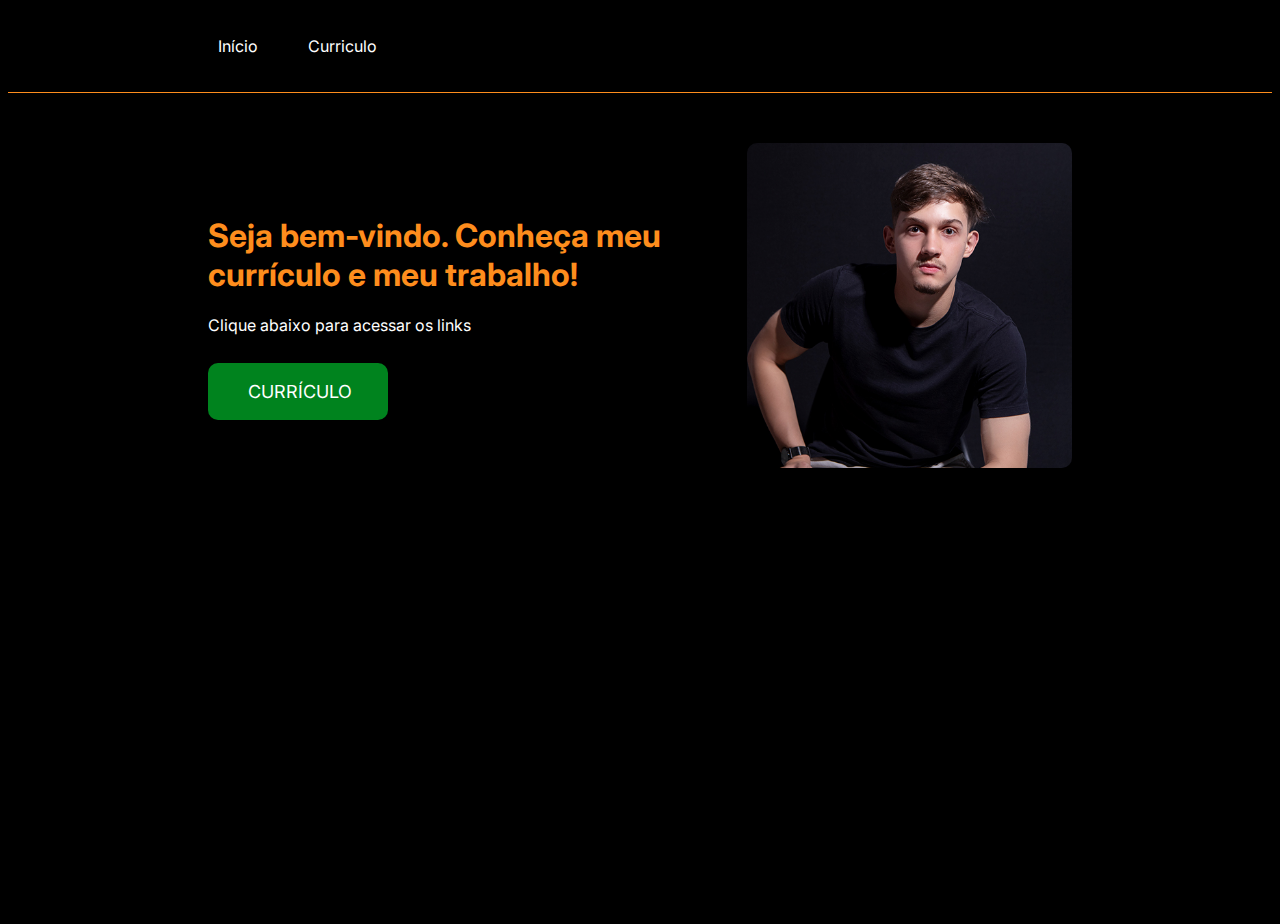
<file: index.html>
<!DOCTYPE html>
<html lang="pt-br">
<head>
    <meta charset="UTF-8">
    <meta name="viewport" content="width=device-width, initial-scale=1.0">
    <title> Início | Lucas Lima </title>
    <link rel="stylesheet" href="estilo.css">
</head>

<body> 
    <header></header>
        <nav class="espacomenu"> <!-- Elemento de navegação -->
            
            <div> 
            <ul> <!-- Elemento de lista de itens -->

                <li> <!-- Cada li representa 1 item -->
                    <a href="index.html" > Início </a> <!-- representa hiperlink e "href=" aponta pra pagina"--> 
                </li>

                <li> 
                    <a href="curriculo.html"> Curriculo </a> <!-- representa hiperlink--> 
                </li>
            </ul>
            </div>

        </nav>
 
    <div class="container">
    <main class="principal">
        <section> 
            <h1>Seja bem-vindo. Conheça meu currículo e meu trabalho!</h1>
            <h2>Clique abaixo para acessar os links</h2>
            
            <div class="botoescurriculo">
            <a class="botao" href="curriculo.html">CURRÍCULO</a>
            </div>

         </section>
        
         <section>
            <div class="direita">
            <img src="./img/imgsite1.jpg"> </img>
            </div>
         </section>   

         </main>
    </div>
    </body>
</html>
</file>
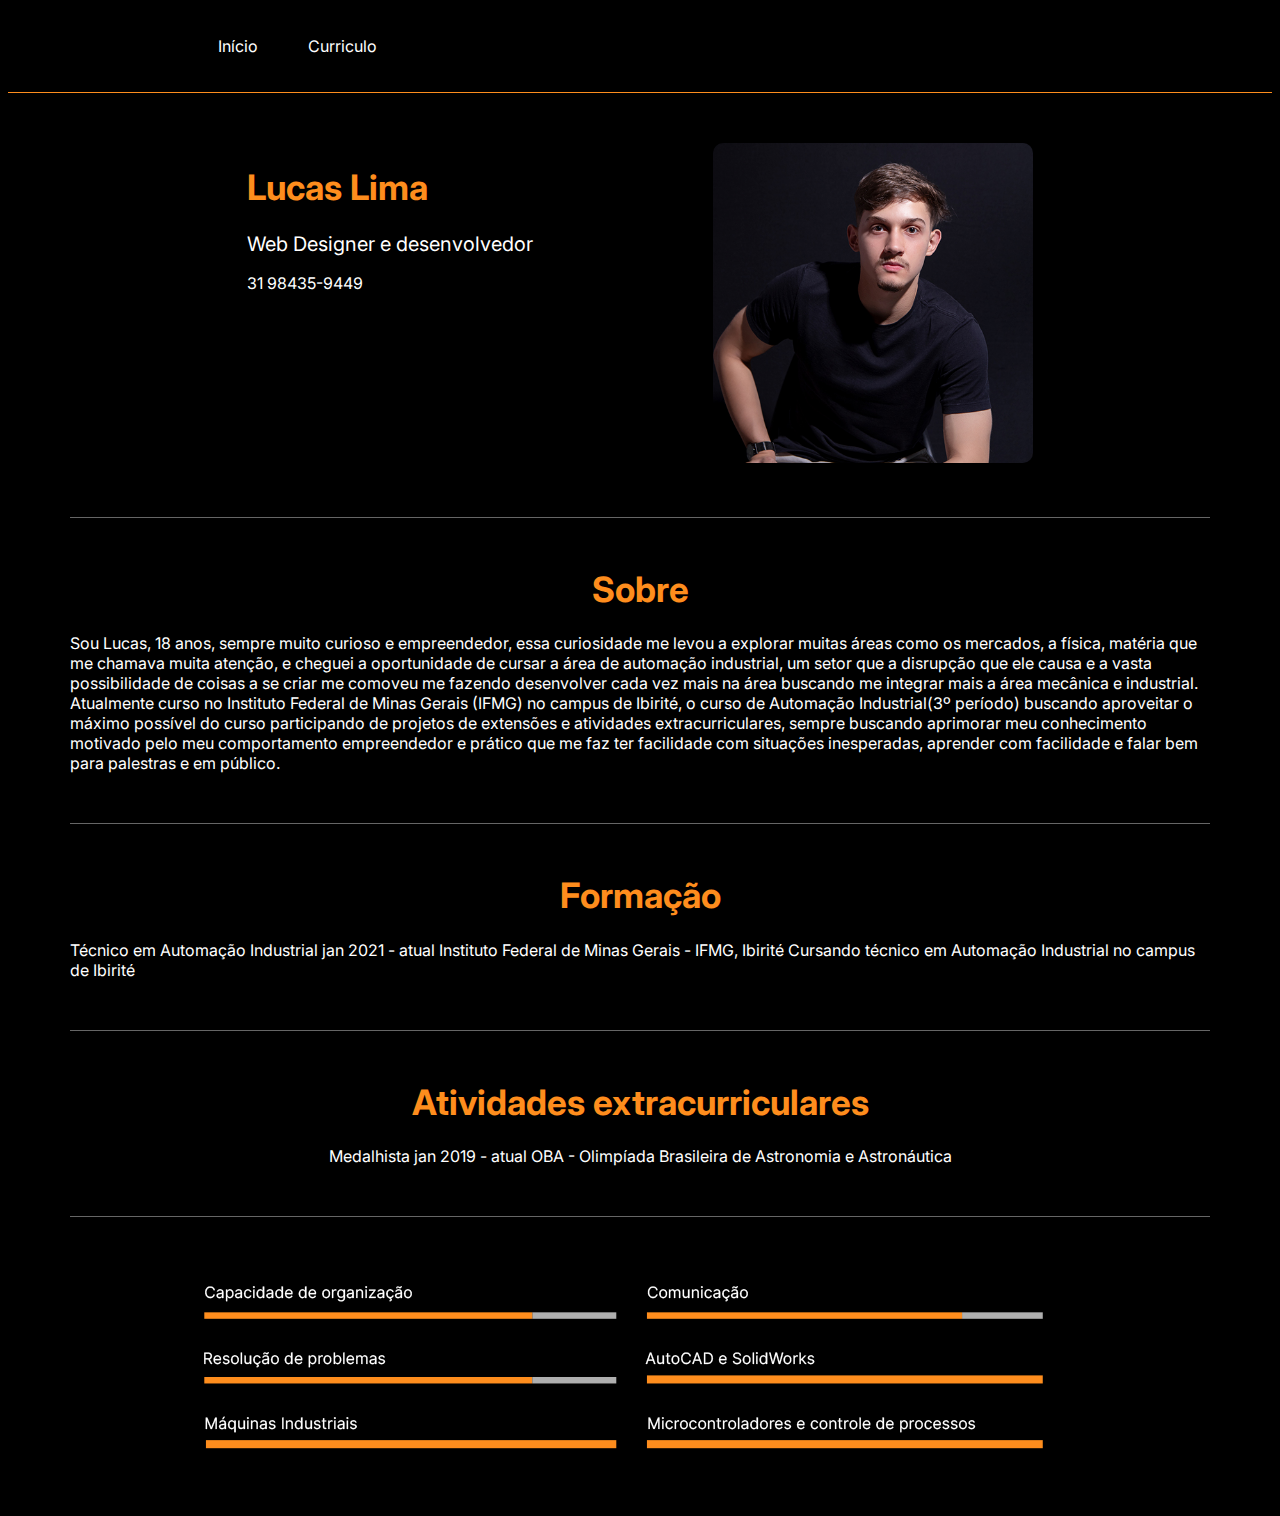
<file: curriculo.html>
<!DOCTYPE html>
<html lang="pt-br">
<head>
    <meta charset="UTF-8">
    <meta name="viewport" content="width=device-width, initial-scale=1.0">
    <title> Currículo | Lucas Lima </title>
    <link rel="stylesheet" href="estilo curriculo.css">
</head>

<body> 
    <header></header>
        <nav class="espacomenu"> <!-- Elemento de navegação -->
            
            <div> 
            <ul> <!-- Elemento de lista de itens -->

                <li> <!-- Cada li representa 1 item -->
                    <a href="index.html" > Início </a> <!-- representa hiperlink e "href=" aponta pra pagina"--> 
                </li>

                <li> 
                    <a href="curriculo.html"> Curriculo </a> <!-- representa hiperlink--> 
                </li>
            </ul>
            </div>

        </nav>
 
    <div class="container">
        
    <main>
        <div class="principal">
        <section> 
            <h1>Lucas Lima</h1>
            <h2>Web Designer e desenvolvedor</h2>
            <p>31 98435-9449</p>
            
        
         </section>
        
         <section>
            <div class="direita">
            <img src="./img/imgsite1.jpg"> </img>
            </div>
         </section>   
        </div>

        <div class="linha-branca"></div>
        <section>
            <h1 class="centraliza"> Sobre</h1>
            <p> Sou Lucas, 18 anos, sempre muito curioso e empreendedor, essa curiosidade me levou a explorar
muitas áreas como os mercados, a física, matéria que me chamava muita atenção, e cheguei a
oportunidade de cursar a área de automação industrial, um setor que a disrupção que ele
causa e a vasta possibilidade de coisas a se criar me comoveu me fazendo desenvolver cada
vez mais na área buscando me integrar mais a área mecânica e industrial. Atualmente curso no
Instituto Federal de Minas Gerais (IFMG) no campus de Ibirité, o curso de Automação Industrial(3º período) buscando aproveitar o máximo possível do curso participando de projetos de
extensões e atividades extracurriculares, sempre buscando aprimorar meu conhecimento
motivado pelo meu comportamento empreendedor e prático que me faz ter facilidade com
situações inesperadas, aprender com facilidade e falar bem para palestras e em público.</p>
        </section>

        <div class="linha-branca"></div>
        <section>
            <h1 class="centraliza"> Formação</h1>
            <p> Técnico em Automação Industrial jan 2021 - atual
Instituto Federal de Minas Gerais - IFMG, Ibirité
Cursando técnico em Automação Industrial no campus de Ibirité</p>

        <div class="linha-branca"></div>
        <section>
            <h1 class="centraliza"> Atividades extracurriculares</h1>
            <p class="centraliza"> Medalhista jan 2019 - atual
OBA - Olimpíada Brasileira de Astronomia e Astronáutica</p>
        </section>

        <div class="linha-branca"></div>
                 <section>
            <div class="centraliza">
            <img class="img2" src="./img/imgsl.png"> </img>
            </div>


         </section>   
         </main>
    </div>
    </body>
</html>
</file>
<file: estilo.css>
@import url('https://fonts.googleapis.com/css2?family=Inter:ital,opsz,wght@0,14..32,100..900;1,14..32,100..900&display=swap');

* {
    font-family: Inter;

}

body {
    background-color: #000000; 
    color: #FFFFFF;
    box-sizing: border-box;
    height: 100vh;
}

.container {
    padding: 50px 200px;
}

nav {
    border-bottom: 1px solid #FE8D1D;
}

.espacomenu {
    padding-right: 190px;
    padding-left: 190px;
}

ul {
    display: flex;
    justify-content: start;
    list-style-type: none;
    align-items: center;
    padding: 20px;
    gap: 50px;
    
}
    

a { 
    color: #FFFFFF;
    text-decoration: none;

}

img {
    max-width: 100%;
    height: auto;
    border-radius: 10px;
    
}

.direita {
    text-align: right;
}

h1 {
    color: #FE8D1D;
    line-height: 1,3em;


}

h2
{
    font-size: 16px;
    font-weight: 400;
    padding-bottom: 15px;
}

.principal {
    display: flex;
    align-items: center;
    
}

.botoescurriculo{
    display: flex;
    justify-content: space-between;
}

.botao
{
    background-color: #00831E;
    width: 100px;
    text-align: center;
    border-radius: 10px;
    font-size: 18px;
    font-weight: 400;
    padding: 18px 40PX;
    text-decoration: none;
    color: #ffffff;
    font-family: 'Inter';

}

nav a:hover {
    color: #FE8D1D; 
}

@media (max-width: 768px) {
    .container {
        padding: 20px;
    }

    .espacomenu {
         margin: 0 auto;
         padding: 0 20px;
 
    }

    ul {
        flex-direction: column;
        gap: 10px;
        padding: 10px 0;
        align-items: flex-start;
    }

    .principal {
        flex-direction: column;
        align-items: flex-start;
        gap: 30px;
    }

    .direita {
        text-align: center;
        width: 100%;
    }

    .botoescurriculo {
        flex-direction: column;
        align-items: flex-start;
        gap: 10px;
    }

    .botao {
        width: 100%;
        padding: 15px;
        text-align: center;
    }

    img {
        width: 100%;
        height: auto;
    }
}
</file>
<file: estilo curriculo.css>
@import url('https://fonts.googleapis.com/css2?family=Inter:ital,opsz,wght@0,14..32,100..900;1,14..32,100..900&display=swap');

* {
    font-family: Inter;

}

body {
    background-color: #000000; 
    color: #FFFFFF;
    box-sizing: border-box;
    height: 100vh;
    
}

.container {
    max-width: 1140px;
    margin: 0 auto; /* Centraliza horizontalmente */
    padding: 50px 20px; /* Padding lateral para respiro */
    display: flex;
    flex-direction: column;
    gap: 40px;
}

.principal {
    display: flex;
    justify-content: center;
    gap: 0px;
    
}

nav {
    border-bottom: 1px solid #FE8D1D;
}

.espacomenu {
    padding-right: 190px;
    padding-left: 190px;
}

ul {
    display: flex;
    justify-content: start;
    list-style-type: none;
    align-items: center;
    padding: 20px;
    gap: 50px;
    
}
    

a { 
    color: #FFFFFF;
    text-decoration: none;

}

img {
    max-width: 64%;
    height: auto;
    border-radius: 10px;
    
}

.direita {
    text-align: right;
}

h1 {
    color: #FE8D1D;
    line-height: 1,3em;
    font-size: 35px;

}

h2
{
    font-size: 20px;
    font-weight: 400;
    padding-bottom: 15px;
    padding-bottom: 1px;
}

.linha-branca {
    display: flex;
    flex-direction: column;
    height: 1px;              
    width: 100%;              
    background-color: rgb(102, 102, 102);
    margin: 50px 0;
}

.centraliza {
    display: flex;
    justify-content: center;
    align-items: center;
    text-align: center;
}

.img2 {

     max-width: 100%;
}

nav a:hover {
    color: #FE8D1D; 
}

@media (max-width: 768px) {
    .container {
        padding: 30px 15px;
        gap: 30px;
    }

    .espacomenu {
        padding-left: 20px;
        padding-right: 20px;
    }

    ul {
        flex-direction: row;
        align-items: flex-start;
        gap: 15px;
        padding: 15px 0;
    }

    .principal {
        flex-direction: column;
        align-items: center;
    }

    img {
        max-width: 100%;
    }

    h1 {
        font-size: 28px;
        text-align: center;
    }

    h2 {
        font-size: 18px;
        text-align: center;
    }

    .direita {
        text-align: center;
    }
}
</file>
